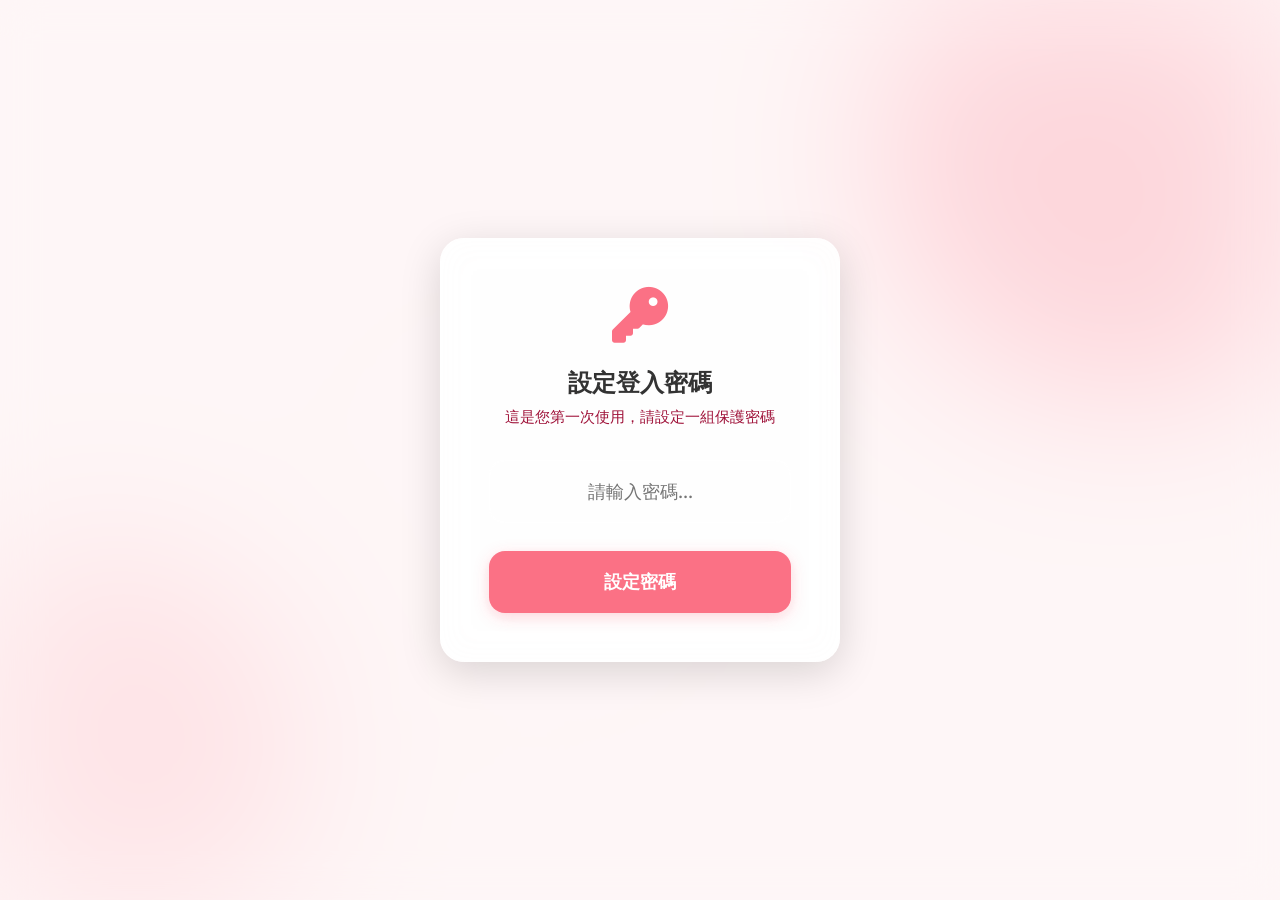
<file: index.html>
<!DOCTYPE html>
<html lang="zh-TW">
<head>
    <meta charset="UTF-8">
    <meta name="viewport" content="width=device-width, initial-scale=1.0">
    <title>所有帳本總覽 | Premium Finance Tracker</title>
    <!-- Security Lock Script -->
    <script src="lock.js"></script>
    <link rel="stylesheet" href="style.css">
    <!-- Google Fonts: Outfit -->
    <link href="https://fonts.googleapis.com/css2?family=Outfit:wght@300;400;600;700&display=swap" rel="stylesheet">
    <!-- Font Awesome for Icons -->
    <link rel="stylesheet" href="https://cdnjs.cloudflare.com/ajax/libs/font-awesome/6.4.0/css/all.min.css">
</head>
<body>
    <div class="background-blobs">
        <div class="blob blob-1"></div>
        <div class="blob blob-2"></div>
        <div class="blob blob-3"></div>
    </div>

    <div class="app-container">
        <header>
            <div class="header-content" style="flex-direction: row; justify-content: space-between; align-items: center;">
                <h1 id="main-title">跨帳本財富總覽</h1>
                <div class="header-right" style="display: flex; gap: 1rem; align-items: center;">
                    <button id="privacy-toggle" class="icon-btn" title="顯示/隱藏餘額" style="background: rgba(255,255,255,0.2);">
                        <i class="fas fa-eye"></i>
                    </button>
                    <a href="app.html" class="btn-primary" style="text-decoration: none;">
                        <i class="fas fa-arrow-left"></i> 返回記帳本
                    </a>
                </div>
            </div>
        </header>

        <!-- Grand Total Widget -->
        <div class="widget-grid" style="margin-bottom: 2rem;">
            <div class="draggable-widget balance-card glass full-width" style="padding: 3rem;">
                <span class="label">所有帳本總淨值</span>
                <h2 id="grand-total-balance" class="amount">$ 0.00</h2>
                <div class="stats-row" style="justify-content: center; gap: 4rem;">
                    <div class="stat income">
                        <i class="fas fa-arrow-up"></i>
                        <div>
                            <span class="small-label">總累積收入</span>
                            <p id="grand-total-income" class="amount">$ 0.00</p>
                        </div>
                    </div>
                    <div class="stat expense">
                        <i class="fas fa-arrow-down"></i>
                        <div>
                            <span class="small-label">總累積支出</span>
                            <p id="grand-total-expense" class="amount">$ 0.00</p>
                        </div>
                    </div>
                </div>
            </div>
        </div>

        <div id="ledgers-overview-container" class="widget-grid">
            <!-- Ledgers will be rendered here -->
        </div>
    </div>

    <script src="overview.js"></script>
</body>
</html>
</file>
<file: style.css>
:root {
    --primary: #fb7185;
    --primary-dark: #f43f5e;
    --secondary: #fef2f2;
    --accent: #10b981;
    --bg-color: #fff1f2;
    --card-bg: rgba(255, 255, 255, 0.85);
    --text-main: #4c0519;
    --text-muted: #9f1239;
    --glass-border: rgba(255, 255, 255, 0.5);
    --shadow: 0 12px 40px rgba(251, 113, 133, 0.15);
}

* { margin: 0; padding: 0; box-sizing: border-box; font-family: 'Outfit', sans-serif; }
body { background: var(--bg-color); color: var(--text-main); min-height: 100vh; overflow-x: hidden; }

/* Privacy Mode */
body.privacy-mode .amount {
    filter: blur(8px);
    pointer-events: none;
    user-select: none;
    transition: filter 0.3s ease;
}

/* Background Blobs */
.background-blobs { position: fixed; top: 0; left: 0; width: 100%; height: 100%; z-index: -1; filter: blur(80px); opacity: 0.5; overflow: hidden; }
.blob { position: absolute; border-radius: 50%; background: var(--primary); }
.blob-1 { width: 500px; height: 500px; top: -100px; right: -100px; animation: float 20s infinite alternate; }
.blob-2 { width: 400px; height: 400px; bottom: -50px; left: -100px; background: #fda4af; animation: float 15s infinite alternate-reverse; }
.blob-3 { width: 300px; height: 300px; top: 40%; left: 30%; background: #fff1f2; animation: float 18s infinite alternate; }
@keyframes float { from { transform: translate(0, 0) rotate(0deg); } to { transform: translate(50px, 100px) rotate(30deg); } }

.app-container { max-width: 1400px; margin: 0 auto; padding: 2rem; }

/* Header & Title */
header { margin-bottom: 2rem; }
.header-content { display: flex; justify-content: space-between; align-items: center; background: var(--card-bg); backdrop-filter: blur(16px); padding: 1.2rem 2.5rem; border-radius: 24px; border: 1px solid var(--glass-border); box-shadow: var(--shadow); }
.ledger-selector { display: flex; align-items: center; gap: 0.5rem; }
#ledger-switch { padding: 8px 16px; border-radius: 12px; border: 1px solid rgba(251,113,133,0.3); background: white; font-weight: 600; color: var(--primary-dark); cursor: pointer; outline: none; }
h1 { font-size: 1.8rem; font-weight: 700; color: var(--primary-dark); letter-spacing: -0.5px; }
.header-right { text-align: right; display: flex; align-items: center; gap: 1.5rem; }
#current-date { font-weight: 600; color: var(--text-muted); font-size: 0.95rem; }

/* Dashboard Zones */
#fixed-top-zone { display: flex; flex-direction: column; gap: 2rem; margin-bottom: 2rem; }
.desktop-layout-wrapper { display: flex; gap: 2rem; align-items: flex-start; }
.widget-column { display: flex; flex-direction: column; gap: 2rem; }
.widget-column.sidebar { flex: 0 0 380px; }
.widget-column.main { flex: 1; min-width: 0; }

/* Glass Widgets */
.glass { background: var(--card-bg); backdrop-filter: blur(16px); border: 1px solid var(--glass-border); border-radius: 32px; box-shadow: var(--shadow); transition: transform 0.3s cubic-bezier(0.34, 1.56, 0.64, 1), box-shadow 0.3s; }
.draggable-widget { position: relative; padding: 2rem; }
.widget-handle { position: absolute; top: 10px; right: 10px; cursor: grab; color: var(--text-muted); opacity: 0.3; transition: opacity 0.2s; z-index: 10; }
.draggable-widget:hover .widget-handle { opacity: 0.8; }
.sortable-ghost { opacity: 0.4; background: var(--primary) !important; }

/* Unified Widget Titles */
.draggable-widget h3 {
    font-size: 1.3rem !important;
    font-weight: 700 !important;
    text-align: left !important;
    color: var(--text-main) !important;
}
.draggable-widget > h3 {
    margin: 0 0 1.2rem 0 !important;
}
.section-header h3,
.notes-title-row h3 {
    margin: 0 !important;
}

/* Balance Card */
.balance-card { background: linear-gradient(135deg, #fb7185 0%, #f43f5e 100%); color: white; padding: 2.5rem; border: none; }
.balance-card .label { font-size: 1.1rem; opacity: 0.9; font-weight: 500; }
.balance-card h2 { font-size: 3rem; margin: 0.8rem 0; font-weight: 700; letter-spacing: -1px; }
.stats-row { display: flex; gap: 1rem; margin-top: 1.5rem; }
.stat { display: flex; align-items: center; gap: 0.6rem; background: rgba(255,255,255,0.15); padding: 12px 14px; border-radius: 18px; flex: 1; min-width: 0; overflow: hidden; }
.stat i { font-size: 1.2rem; background: rgba(255,255,255,0.2); padding: 8px; border-radius: 12px; flex-shrink: 0; }
.stat .small-label { font-size: 0.8rem; opacity: 0.8; display: block; white-space: nowrap; text-overflow: ellipsis; overflow: hidden; }
.stat p { font-weight: 700; font-size: 1.05rem; white-space: nowrap; text-overflow: ellipsis; overflow: hidden; }

/* Budget Section Styles */
.budget-section { padding: 2.2rem !important; }
.budget-section .section-header { margin-bottom: 1.5rem; position: relative; }
.budget-list { display: flex; flex-direction: column; gap: 1.8rem; padding: 0 0.8rem !important; max-height: 400px; overflow-y: auto; }
.budget-list::-webkit-scrollbar { width: 5px; }
.budget-list::-webkit-scrollbar-thumb { background: rgba(251,113,133,0.2); border-radius: 10px; }
.budget-item { display: flex; flex-direction: column; gap: 0.8rem; }
.budget-info { display: flex; justify-content: space-between; font-size: 0.95rem; font-weight: 600; color: var(--text-muted); }
.budget-progress-bg { background: rgba(251, 113, 133, 0.1); height: 10px; border-radius: 5px; overflow: hidden; position: relative; }
.budget-progress-bar { height: 100%; border-radius: 5px; transition: width 0.8s cubic-bezier(0.34, 1.56, 0.64, 1); }
.budget-progress-bar.safe { background: linear-gradient(90deg, #34d399, #10b981); }
.budget-progress-bar.warning { background: linear-gradient(90deg, #fbbf24, #f59e0b); }
.budget-progress-bar.danger { background: linear-gradient(90deg, #f87171, #ef4444); }

/* Controls Section & Buttons Optimization */
.controls { display: flex; gap: 1rem; flex-wrap: wrap; justify-content: center; margin-top: 1rem; }

.btn-primary, .btn-secondary, .btn-submit { 
    display: flex; 
    align-items: center; 
    justify-content: center;
    gap: 0.8rem; 
    padding: 12px 24px; 
    border-radius: 16px; 
    font-weight: 600; 
    cursor: pointer; 
    transition: all 0.3s cubic-bezier(0.34, 1.56, 0.64, 1); 
    border: none; 
    font-size: 0.95rem; 
    white-space: nowrap;
}

.btn-primary { 
    background: var(--primary); 
    color: white; 
    box-shadow: 0 4px 15px rgba(251, 113, 133, 0.3); 
}
.btn-primary:hover { 
    background: var(--primary-dark); 
    transform: translateY(-3px) scale(1.02); 
    box-shadow: 0 8px 25px rgba(251, 113, 133, 0.4); 
}
.btn-primary:active {
    transform: translateY(1px) scale(0.98);
}

.btn-secondary { 
    background: rgba(255, 255, 255, 0.9); 
    color: var(--primary-dark); 
    border: 1px solid var(--glass-border); 
    box-shadow: 0 2px 8px rgba(0,0,0,0.02);
}
.btn-secondary:hover { 
    background: white; 
    transform: translateY(-3px); 
    box-shadow: 0 6px 15px rgba(251, 113, 133, 0.15);
}
.btn-secondary:active {
    transform: translateY(1px);
}

.btn-submit { 
    width: 100%; 
    background: var(--primary); 
    color: white; 
    margin-top: 1rem; 
}
.btn-submit:hover {
    background: var(--primary-dark);
    box-shadow: 0 8px 25px rgba(251, 113, 133, 0.4);
    transform: translateY(-2px);
}

/* Icons Buttons (Restored & Optimized for Horizontal Text) */
.icon-btn { 
    min-width: 40px; 
    height: 40px; 
    padding: 0 12px;
    border-radius: 14px; 
    border: none; 
    background: var(--secondary); 
    color: var(--primary-dark); 
    cursor: pointer; 
    transition: all 0.3s cubic-bezier(0.34, 1.56, 0.64, 1); 
    display: inline-flex; 
    align-items: center; 
    justify-content: center; 
    font-size: 1rem; 
    gap: 6px;
    white-space: nowrap;
    font-weight: 600;
}
.icon-btn:hover { 
    background: var(--primary); 
    color: white; 
    transform: translateY(-2px);
    box-shadow: 0 4px 12px rgba(251, 113, 133, 0.3);
}
.icon-btn:active {
    transform: translateY(1px) scale(0.95);
}

/* Sync Button Specific */
.sync-status.online {
    background: rgba(16, 185, 129, 0.1);
    color: #10b981;
}
.sync-status.online:hover {
    background: #10b981;
    color: white;
    box-shadow: 0 4px 12px rgba(16, 185, 129, 0.3);
}
/* Grid for Widgets */
.accounts-grid { display: flex; flex-direction: column; gap: 0; margin-top: 0.5rem; }
.account-card { padding: 1.2rem; display: flex; flex-direction: column; align-items: center; gap: 0.5rem; text-align: center; border-radius: 20px; transition: 0.3s; }
.account-card:hover { transform: translateY(-5px); background: white; }
.account-icon { width: 45px; height: 45px; background: var(--secondary); border-radius: 15px; display: flex; align-items: center; justify-content: center; font-size: 1.2rem; color: var(--primary); }

/* Grouped Account Layout */
.account-group-header {
    display: flex;
    align-items: center;
    gap: 0.6rem;
    font-size: 0.8rem;
    font-weight: 800;
    letter-spacing: 0.08em;
    color: var(--text-muted);
    text-transform: uppercase;
    padding: 1.2rem 0.5rem 0.4rem;
    border-bottom: 1px solid rgba(251, 113, 133, 0.12);
    margin-bottom: 0.2rem;
}
.account-group-header i { color: var(--primary); font-size: 0.9rem; }

.account-row {
    display: flex;
    justify-content: space-between;
    align-items: center;
    padding: 0.6rem 0.8rem;
    border-radius: 10px;
    transition: background 0.15s;
}
.account-row:hover { background: rgba(251, 113, 133, 0.05); }
.account-row-name { font-size: 0.9rem; font-weight: 500; color: var(--text-main); }
.account-row-bal { font-size: 0.95rem; font-weight: 700; font-family: 'Outfit', monospace; }

.account-subtotal {
    display: flex;
    justify-content: space-between;
    align-items: center;
    padding: 0.5rem 0.8rem;
    font-size: 0.85rem;
    font-weight: 700;
    color: var(--primary-dark);
    background: rgba(251, 113, 133, 0.06);
    border-radius: 10px;
    margin: 0.3rem 0 0.8rem;
    border-left: 3px solid var(--primary);
}

.account-grand-total {
    display: flex;
    justify-content: space-between;
    align-items: center;
    padding: 0.8rem 1rem;
    font-size: 1rem;
    font-weight: 800;
    color: var(--primary-dark);
    background: linear-gradient(135deg, rgba(251, 113, 133, 0.12), rgba(253, 164, 175, 0.06));
    border-radius: 14px;
    border: 1px solid rgba(251, 113, 133, 0.2);
    margin-top: 0.5rem;
    font-family: 'Outfit', monospace;
}

.pos-bal { color: var(--text-main); }
.neg-bal { color: #e11d48 !important; }

.account-details {
    display: flex;
    flex-direction: column;
    gap: 4px;
    align-items: center;
}

.account-name {
    font-size: 0.85rem;
    font-weight: 600;
    color: var(--text-muted);
    opacity: 0.8;
}

.account-balance {
    font-size: 1.1rem;
    font-weight: 700;
    color: var(--text-main);
}

/* Transaction Search & Header */
.transactions-header {
    display: flex;
    justify-content: space-between;
    align-items: center;
    margin-bottom: 1rem;
    flex-wrap: wrap;
    gap: 1rem;
}

.transaction-search-wrap {
    position: relative;
    flex: 1;
    min-width: 200px;
    max-width: 350px;
}

.transaction-search-icon {
    position: absolute;
    left: 12px;
    top: 50%;
    transform: translateY(-50%);
    color: var(--text-muted);
    opacity: 0.6;
}

.transaction-search-input {
    width: 100%;
    padding: 8px 32px;
    border-radius: 12px;
    border: 1px solid rgba(251,113,133,0.3);
    background: rgba(255,255,255,0.8);
    font-size: 0.9rem;
    transition: all 0.3s;
}

.transaction-search-input:focus {
    border-color: var(--primary);
    box-shadow: 0 0 0 3px rgba(251,113,133,0.15);
    background: white;
    outline: none;
}

.transaction-search-clear {
    position: absolute;
    right: 8px;
    top: 50%;
    transform: translateY(-50%);
    background: none;
    border: none;
    color: var(--text-muted);
    opacity: 0.6;
    cursor: pointer;
    padding: 4px;
    font-size: 0.9rem;
    transition: opacity 0.2s;
}

.transaction-search-clear:hover {
    opacity: 1;
    color: var(--primary-dark);
}

.search-result-count {
    font-size: 0.85rem;
    color: var(--primary-dark);
    background: rgba(251, 113, 133, 0.1);
    padding: 6px 12px;
    border-radius: 8px;
    margin-bottom: 0.8rem;
    display: inline-block;
}

/* ======= Month Picker ======= */
.txn-month-picker {
    position: relative;
    display: flex;
    align-items: center;
    gap: 4px;
    background: rgba(251, 113, 133, 0.08);
    border: 1px solid rgba(251, 113, 133, 0.2);
    border-radius: 14px;
    padding: 3px 6px;
}

.txn-month-btn {
    background: none;
    border: none;
    cursor: pointer;
    color: var(--primary);
    width: 28px;
    height: 28px;
    border-radius: 8px;
    display: flex;
    align-items: center;
    justify-content: center;
    font-size: 0.75rem;
    transition: background 0.2s, transform 0.15s;
    flex-shrink: 0;
}
.txn-month-btn:hover {
    background: rgba(251, 113, 133, 0.15);
    transform: scale(1.1);
}
.txn-month-btn.small {
    width: 24px;
    height: 24px;
    font-size: 0.7rem;
}

.txn-month-label {
    background: none;
    border: none;
    cursor: pointer;
    display: flex;
    align-items: center;
    gap: 6px;
    padding: 4px 10px;
    border-radius: 10px;
    font-size: 0.88rem;
    font-weight: 600;
    color: var(--primary-dark);
    transition: background 0.2s;
    white-space: nowrap;
    min-width: 90px;
    justify-content: center;
}
.txn-month-label:hover {
    background: rgba(251, 113, 133, 0.12);
}
.txn-month-label i {
    font-size: 0.8rem;
    opacity: 0.7;
}

/* Dropdown popup */
.txn-month-dropdown {
    position: absolute;
    top: calc(100% + 10px);
    left: 50%;
    transform: translateX(-50%);
    background: white;
    border: 1px solid rgba(251, 113, 133, 0.25);
    border-radius: 18px;
    box-shadow: 0 12px 40px rgba(251, 113, 133, 0.18), 0 4px 16px rgba(0,0,0,0.10);
    padding: 14px;
    z-index: 200;
    min-width: 240px;
    animation: dropdownFadeIn 0.18s ease;
}
.txn-month-dropdown.hidden {
    display: none;
}

@keyframes dropdownFadeIn {
    from { opacity: 0; transform: translateX(-50%) translateY(-6px); }
    to   { opacity: 1; transform: translateX(-50%) translateY(0); }
}

.txn-month-dropdown-header {
    display: flex;
    align-items: center;
    justify-content: space-between;
    margin-bottom: 10px;
    padding: 0 2px;
}

.txn-dropdown-year {
    font-size: 0.95rem;
    font-weight: 700;
    color: var(--primary-dark);
}

.txn-month-grid {
    display: grid;
    grid-template-columns: repeat(4, 1fr);
    gap: 6px;
    margin-bottom: 10px;
}

.txn-month-cell {
    padding: 7px 4px;
    border-radius: 10px;
    border: 1px solid transparent;
    background: rgba(251, 113, 133, 0.04);
    font-size: 0.82rem;
    font-weight: 500;
    color: var(--text-muted);
    cursor: pointer;
    text-align: center;
    transition: background 0.18s, border-color 0.18s, color 0.18s, transform 0.12s;
}
.txn-month-cell:hover {
    background: rgba(251, 113, 133, 0.12);
    color: var(--primary-dark);
    transform: scale(1.05);
}
.txn-month-cell.has-data {
    color: var(--text-main);
    font-weight: 600;
    background: rgba(251, 113, 133, 0.07);
    border-color: rgba(251, 113, 133, 0.18);
}
.txn-month-cell.active {
    background: linear-gradient(135deg, var(--primary), var(--primary-dark));
    color: white;
    border-color: transparent;
    box-shadow: 0 3px 10px rgba(251, 113, 133, 0.35);
    font-weight: 700;
}
.txn-month-cell.active:hover {
    transform: scale(1.07);
}

.txn-month-all-btn {
    width: 100%;
    padding: 8px;
    border-radius: 10px;
    border: 1px dashed rgba(251, 113, 133, 0.35);
    background: none;
    color: var(--primary);
    font-size: 0.82rem;
    cursor: pointer;
    font-weight: 600;
    transition: background 0.18s, border-color 0.18s;
}
.txn-month-all-btn:hover {
    background: rgba(251, 113, 133, 0.08);
    border-color: var(--primary);
}

.txn-month-filter-badge {
    display: inline-flex;
    align-items: center;
    gap: 6px;
    font-size: 0.82rem;
    color: var(--primary-dark);
    background: rgba(251, 113, 133, 0.1);
    padding: 5px 10px;
    border-radius: 8px;
    margin-bottom: 0.8rem;
    font-weight: 600;
}
.txn-month-filter-badge i {
    opacity: 0.7;
}


.search-highlight {
    background: rgba(251, 191, 36, 0.4);
    color: var(--text-main);
    padding: 0 2px;
    border-radius: 3px;
    font-weight: 700;
}

/* Transaction List */
.list-container { margin-top: 0.5rem; display: flex; flex-direction: column; gap: 0.8rem; max-height: 500px; overflow-y: auto; padding-right: 8px; }
.list-container::-webkit-scrollbar { width: 5px; }
.list-container::-webkit-scrollbar-thumb { background: rgba(251,113,133,0.2); border-radius: 10px; }
.transaction-item { display: flex; justify-content: space-between; align-items: center; padding: 1.2rem 1.5rem; background: rgba(255,255,255,0.5); border-radius: 20px; border: 1px solid var(--glass-border); transition: 0.3s; }
.transaction-item.excluded { opacity: 0.5; filter: grayscale(40%); }
.transaction-item:hover { background: white; transform: scale(1.01); }
.item-info { display: flex; align-items: center; gap: 1.2rem; }
.item-icon { width: 48px; height: 48px; background: var(--secondary); border-radius: 16px; display: flex; align-items: center; justify-content: center; font-size: 1.3rem; color: var(--primary); }
.item-details h4 { font-size: 1.05rem; font-weight: 700; color: var(--text-main); margin-bottom: 2px; }
.item-details p { font-size: 0.85rem; color: var(--text-muted); font-weight: 500; }
.item-date { font-size: 0.78rem; color: var(--text-muted); opacity: 0.65; font-weight: 400; display: block; margin-top: 2px; }

.item-amount { text-align: right; display: flex; align-items: center; gap: 1rem; }
.item-amount strong { font-size: 1.1rem; font-weight: 700; display: block; }
.item-amount.income { color: var(--accent); }
.item-amount.expense { color: var(--primary-dark); }
.btn-delete { background: none; border: none; color: #fda4af; cursor: pointer; opacity: 0; transition: 0.3s; padding: 8px; font-size: 1.1rem; }
.transaction-item:hover .btn-delete { opacity: 1; }
.btn-delete:hover { color: var(--primary-dark); transform: scale(1.2); }

/* Modals */
.modal { position: fixed; top: 0; left: 0; width: 100%; height: 100%; background: rgba(76, 5, 25, 0.4); backdrop-filter: blur(8px); z-index: 100; display: flex; align-items: center; justify-content: center; opacity: 0; visibility: hidden; transition: 0.3s; }
.modal.active { opacity: 1; visibility: visible; }
.modal-content { width: 90%; max-width: 650px; padding: 2.5rem; transform: scale(0.9); transition: 0.3s; position: relative; max-height: 90vh; overflow-y: auto; }
.modal-content::-webkit-scrollbar { width: 6px; }
.modal-content::-webkit-scrollbar-thumb { background: rgba(251, 113, 133, 0.2); border-radius: 10px; }
.modal.active .modal-content { transform: scale(1); }
.modal-header { display: flex; justify-content: space-between; align-items: center; margin-bottom: 2rem; }
.modal-header h3 { font-size: 1.5rem; font-weight: 700; color: var(--primary-dark); }

/* Form Styles */
.form-row { display: flex; gap: 1.2rem; margin-bottom: 1.2rem; }
.form-group { flex: 1; display: flex; flex-direction: column; gap: 8px; }
.form-group label { font-weight: 700; color: var(--text-muted); font-size: 0.9rem; margin-left: 4px; }
input, select { width: 100%; box-sizing: border-box; padding: 14px 18px; border-radius: 16px; border: 1px solid rgba(251,113,133,0.2); background: rgba(255,255,255,0.8); outline: none; transition: 0.3s; font-size: 1rem; color: var(--text-main); font-weight: 500; }
input:focus, select:focus { border-color: var(--primary); box-shadow: 0 0 0 4px rgba(251,113,133,0.1); background: white; }

/* Radio Buttons */
.radio-group { display: flex; gap: 1rem; background: var(--secondary); padding: 6px; border-radius: 14px; }
.radio-group label { flex: 1; text-align: center; padding: 10px; border-radius: 10px; cursor: pointer; transition: 0.3s; font-weight: 700; font-size: 0.9rem; display: flex; align-items: center; justify-content: center; gap: 6px; margin: 0; }
.radio-group input { display: none; }
.radio-group label:has(input:checked) { background: var(--primary); color: white; }

/* Category Tabs Optimization */
.category-tabs {
    display: flex;
    gap: 10px;
    background: rgba(251, 113, 133, 0.05);
    padding: 6px;
    border-radius: 16px;
    margin-bottom: 1.5rem;
}

.tab-btn {
    flex: 1;
    border: none;
    background: none;
    padding: 12px;
    border-radius: 12px;
    font-weight: 700;
    color: var(--text-muted);
    cursor: pointer;
    transition: all 0.3s cubic-bezier(0.34, 1.56, 0.64, 1);
}

.tab-btn.active {
    background: var(--primary);
    color: white;
    box-shadow: 0 4px 12px rgba(251, 113, 133, 0.3);
}

/* Scrollable Category List */
.category-manager-list, .budget-manager-list {
    max-height: 350px;
    overflow-y: auto;
    padding-right: 10px;
    margin-bottom: 1.5rem;
}

.category-manager-list::-webkit-scrollbar, .budget-manager-list::-webkit-scrollbar {
    width: 6px;
}

.category-manager-list::-webkit-scrollbar-thumb, .budget-manager-list::-webkit-scrollbar-thumb {
    background: rgba(251, 113, 133, 0.15);
    border-radius: 10px;
}

.category-item-container {
    background: rgba(255, 255, 255, 0.5);
    border-radius: 20px;
    padding: 1.2rem;
    margin-bottom: 1rem;
    border: 1px solid var(--glass-border);
}

.category-header {
    display: flex;
    justify-content: space-between;
    align-items: center;
    width: 100%;
}

.category-actions {
    display: flex;
    gap: 0.8rem;
}

.chart-container-extra-large { height: 450px; width: 100%; position: relative; }
.chart-container { height: 300px; width: 100%; position: relative; margin-top: 1rem; }

/* ---- Annual Report Styles ---- */
.report-modal-content {
    width: 95vw !important;
    max-width: 1200px !important;
    max-height: 88vh;
    display: flex;
    flex-direction: column;
}
.annual-report-table {
    flex: 1;
    overflow-y: auto;
    padding: 0 0.5rem 1rem;
}

/* Summary Bar */
.report-summary {
    display: flex;
    gap: 1.5rem;
    margin-bottom: 1.5rem;
    flex-wrap: wrap;
}
.report-summary-item {
    flex: 1;
    min-width: 180px;
    padding: 1rem 1.5rem;
    border-radius: 16px;
    display: flex;
    flex-direction: column;
    gap: 6px;
}
.report-summary-item.income {
    background: rgba(16, 185, 129, 0.08);
    border: 1px solid rgba(16, 185, 129, 0.2);
}
.report-summary-item.income strong { color: #10b981; font-size: 1.5rem; font-family: 'Outfit'; }
.report-summary-item.expense {
    background: rgba(251, 113, 133, 0.08);
    border: 1px solid rgba(251, 113, 133, 0.2);
}
.report-summary-item.expense strong { color: #fb7185; font-size: 1.5rem; font-family: 'Outfit'; }

/* Scrollable Table Wrapper */
.report-table-wrapper {
    overflow-x: auto;
    border-radius: 16px;
    border: 1px solid rgba(251, 113, 133, 0.1);
}
.report-table {
    width: 100%;
    border-collapse: collapse;
    font-size: 0.85rem;
    min-width: 1100px;
}
.report-table thead tr {
    background: linear-gradient(135deg, var(--primary), #fda4af);
    color: white;
    position: sticky;
    top: 0;
    z-index: 1;
}
.report-table th {
    padding: 10px 12px;
    text-align: right;
    font-weight: 700;
    white-space: nowrap;
}
.report-table th.cat-col, .report-table th.subcat-col { text-align: left; }
.report-table th.cat-col { width: 90px; }
.report-table th.subcat-col { width: 100px; }
.report-table th.month-col { width: 70px; }
.report-table th.total-col { width: 90px; background: rgba(0,0,0,0.12); }

/* Category header row */
.cat-row td { border-top: 2px solid rgba(251, 113, 133, 0.15); }
.cat-name {
    font-weight: 800;
    color: var(--primary-dark);
    vertical-align: top;
    padding: 12px;
    background: rgba(251, 113, 133, 0.04);
    border-right: 2px solid rgba(251, 113, 133, 0.15);
    text-align: left;
}
.cat-total-label {
    font-weight: 700;
    color: var(--primary);
    font-size: 0.8rem;
    letter-spacing: 0.05em;
    text-align: left;
}
.cat-total {
    font-weight: 700;
    color: var(--primary-dark);
    background: rgba(251, 113, 133, 0.04);
}

/* Subcategory rows */
.sub-row td {
    border-top: 1px solid rgba(0,0,0,0.04);
}
.subcat-name {
    color: var(--text-muted);
    padding: 9px 12px;
    padding-left: 20px;
    text-align: left;
    font-weight: 500;
    white-space: nowrap;
}
.month-val {
    text-align: right;
    padding: 9px 10px;
    font-family: 'Outfit', monospace;
    color: var(--text-main);
    white-space: nowrap;
}
.total-val {
    text-align: right;
    padding: 9px 12px;
    font-weight: 700;
    font-family: 'Outfit', monospace;
    background: rgba(251, 113, 133, 0.04);
    color: var(--primary-dark);
    border-left: 1px solid rgba(251, 113, 133, 0.1);
    white-space: nowrap;
}

/* ====== Budget vs Actual Report Table ====== */
.budget-report { min-width: 1400px; }

.budget-report .month-header-row th.month-group-header {
    background: var(--primary);
    color: white;
    text-align: center;
    font-weight: 700;
    padding: 8px 4px;
    border-right: 2px solid rgba(255,255,255,0.3);
    font-size: 0.85rem;
}
.budget-report .month-group-header.year-total-header {
    background: var(--primary-dark);
}

.budget-report .sub-header-row th {
    background: rgba(251,113,133,0.12);
    text-align: right;
    padding: 6px 6px;
    font-size: 0.75rem;
    font-weight: 700;
    color: var(--text-muted);
    border-right: 1px solid rgba(0,0,0,0.05);
    white-space: nowrap;
}
.budget-report .sub-header-row th.bgt-col { text-align: right; }
.budget-report .sub-header-row th.act-col { color: var(--primary-dark); }
.budget-report .sub-header-row th.dif-col { border-right: 2px solid rgba(251,113,133,0.2); }

.budget-report .item-col {
    background: var(--primary);
    color: white;
    font-weight: 700;
    padding: 10px 14px;
    text-align: left;
    min-width: 120px;
    vertical-align: middle;
}

/* Item name column */
.budget-report td.item-name {
    padding: 8px 14px;
    white-space: nowrap;
    text-align: left;
    min-width: 110px;
    font-size: 0.85rem;
    position: sticky;
    left: 0;
    background: #ffffff;
    z-index: 2;
    border-right: 2px solid rgba(251,113,133,0.15);
    box-shadow: 2px 0 6px rgba(0,0,0,0.04);
}
.budget-report td.item-name.cat-label {
    font-weight: 800;
    color: var(--primary-dark);
    background: #fff0f2;
}
.budget-report td.item-name.sub-label {
    padding-left: 24px;
    color: var(--text-muted);
    font-weight: 500;
    background: #fafafa;
}

/* Cell values */
.budget-report td.bgt-val, .budget-report td.act-val, .budget-report td.dif-val {
    text-align: right;
    padding: 7px 8px;
    font-size: 0.82rem;
    font-family: 'Outfit', monospace;
    white-space: nowrap;
}
.budget-report td.bgt-val { color: var(--text-muted); }
.budget-report td.act-val { color: var(--text-main); font-weight: 600; }
.budget-report td.dif-val { border-right: 2px solid rgba(251,113,133,0.1); }
.budget-report td.year-col { background: rgba(76,5,25,0.03); border-left: 2px solid rgba(251,113,133,0.15); }

/* Difference colors */
.over-budget  { color: #e11d48; font-weight: 700; }
.under-budget { color: #10b981; font-weight: 700; }
.zero-val     { color: #d1d5db; }
.income-val   { color: #10b981 !important; }
/* 結餘列：盈餘 / 透支 */
.surplus-val  { color: #10b981; font-weight: 800; }
.deficit-val  { color: #e11d48; font-weight: 800; }

/* Category total row */
.budget-report tr.cat-total-row { background: rgba(251,113,133,0.04); }
.budget-report tr.cat-total-row td { border-top: 1px solid rgba(251,113,133,0.12); }

/* Subcategory row */
.budget-report tr.sub-detail-row { background: white; }
.budget-report tr.sub-detail-row td { border-top: 1px solid rgba(0,0,0,0.03); }

/* Section divider */
.budget-report tr.section-divider td {
    background: linear-gradient(135deg, var(--primary), #fda4af);
    color: white;
    font-weight: 800;
    padding: 8px 14px;
    font-size: 0.9rem;
    letter-spacing: 0.05em;
}
.budget-report tr.section-divider.income-section td {
    background: linear-gradient(135deg, #10b981, #34d399);
}

/* Grand total row */
.budget-report tr.grand-total-row td {
    background: rgba(251,113,133,0.1);
    font-weight: 800;
    border-top: 2px solid var(--primary);
    padding: 9px 8px;
    font-family: 'Outfit', monospace;
}
.budget-report tr.grand-total-row td.item-name {
    background: #fde8ec;
}
.budget-report tr.grand-total-row.income-grand td {
    background: rgba(16,185,129,0.08);
    border-top: 2px solid #10b981;
}
.budget-report tr.grand-total-row.income-grand td.item-name {
    background: #e8faf5;
}

/* Balance row */
.budget-report tr.balance-row td {
    background: rgba(76, 5, 25, 0.06);
    font-weight: 700;
    padding: 9px 8px;
    border-top: 1px solid rgba(251,113,133,0.15);
    border-bottom: 1px solid rgba(251,113,133,0.15);
}
.budget-report tr.balance-row td.item-name {
    background: #f5eef0;
}

/* Utility Classes & Missing Layout Styles */
.hidden { display: none !important; }
.full-width { grid-column: 1 / -1; }

.analytics-section { padding: 2.5rem; }
.section-header { display: flex; justify-content: space-between; align-items: center; margin-bottom: 2rem; width: 100%; gap: 1rem; }
.section-header input, .section-header select { width: auto; flex-shrink: 0; }
.view-toggles { display: flex; gap: 0.5rem; background: var(--secondary); padding: 5px; border-radius: 12px; }
.view-btn { border: none; background: none; padding: 6px 16px; border-radius: 8px; cursor: pointer; font-weight: 700; font-size: 0.85rem; color: var(--text-muted); transition: 0.3s; }
.view-btn.active { background: white; color: var(--primary-dark); box-shadow: 0 2px 8px rgba(0,0,0,0.05); }

/* Custom Checkbox */
.custom-checkbox-container {
    margin-top: 2rem; /* Push down a bit */
    margin-bottom: 0.5rem;
}

.custom-checkbox-label {
    display: inline-flex;
    align-items: center;
    gap: 10px;
    cursor: pointer;
    font-weight: 600;
    font-size: 0.95rem;
    color: var(--primary-dark);
}

.hidden-checkbox {
    display: none;
}

.custom-checkbox {
    width: 20px;
    height: 20px;
    border: 2px solid var(--primary);
    border-radius: 6px; /* Rounded corners */
    background: transparent;
    transition: all 0.2s ease-in-out;
    display: flex;
    align-items: center;
    justify-content: center;
}

.hidden-checkbox:checked + .custom-checkbox {
    background: var(--primary);
}

.hidden-checkbox:checked + .custom-checkbox::after {
    content: '\f00c'; /* FontAwesome Check */
    font-family: 'Font Awesome 5 Free';
    font-weight: 900;
    color: white;
    font-size: 12px;
}

/* ---- First-time Setup Overlay ---- */
#setup-overlay {
    position: fixed;
    inset: 0;
    z-index: 9999;
    display: none;
    align-items: center;
    justify-content: center;
    background: linear-gradient(135deg, rgba(251, 113, 133, 0.25), rgba(253, 164, 175, 0.15));
    backdrop-filter: blur(20px);
    -webkit-backdrop-filter: blur(20px);
    padding: 1.5rem;
}

.setup-card {
    background: rgba(255, 255, 255, 0.92);
    border-radius: 32px;
    padding: 2.8rem 2.5rem;
    max-width: 480px;
    width: 100%;
    box-shadow: 0 25px 60px rgba(251, 113, 133, 0.25);
    border: 1px solid rgba(255, 255, 255, 0.8);
    text-align: center;
    animation: setupSlideIn 0.4s cubic-bezier(0.34, 1.56, 0.64, 1);
}

@keyframes setupSlideIn {
    from { opacity: 0; transform: scale(0.88) translateY(20px); }
    to   { opacity: 1; transform: scale(1) translateY(0); }
}

.setup-icon {
    width: 72px;
    height: 72px;
    background: linear-gradient(135deg, var(--primary), #fda4af);
    border-radius: 20px;
    display: flex;
    align-items: center;
    justify-content: center;
    font-size: 2rem;
    color: white;
    margin: 0 auto 1.5rem;
    box-shadow: 0 8px 20px rgba(251, 113, 133, 0.35);
}

.setup-card h2 {
    font-size: 1.7rem;
    font-weight: 800;
    color: var(--primary-dark);
    margin-bottom: 0.8rem;
}

.setup-desc {
    color: var(--text-muted);
    line-height: 1.7;
    margin-bottom: 1.8rem;
    font-size: 0.95rem;
}

.setup-desc strong { color: var(--primary-dark); }

.setup-input-group {
    margin-bottom: 1.5rem;
    text-align: left;
}

.setup-input-group input {
    width: 100%;
    padding: 14px 18px;
    border-radius: 14px;
    border: 2px solid rgba(251, 113, 133, 0.2);
    font-size: 0.9rem;
    outline: none;
    transition: 0.2s;
    background: rgba(255, 255, 255, 0.8);
    box-sizing: border-box;
    font-family: 'Outfit', sans-serif;
}

.setup-input-group input:focus {
    border-color: var(--primary);
    box-shadow: 0 0 0 4px rgba(251, 113, 133, 0.1);
}

.setup-status {
    font-size: 0.9rem;
    margin-top: 0.6rem;
    min-height: 1.4em;
    font-weight: 600;
}

.setup-actions { display: flex; flex-direction: column; gap: 0; }\n\n/* ---- Polished Mobile Design ---- */
@media (max-width: 1100px) {
    .desktop-layout-wrapper { flex-direction: column; }
    .widget-column.sidebar { flex: 1; width: 100%; }
}

@media (max-width: 768px) {
    body { font-size: 14px; }
    .app-container { padding: 10px; max-width: 100%; }
    .glass { padding: 1.2rem !important; border-radius: 20px; }
    
    /* Header Layout */
    .header-content { flex-direction: column; gap: 1rem; padding: 1.2rem; text-align: center; }
    .header-content > div { justify-content: center; width: 100%; flex-wrap: wrap; }
    #main-title { font-size: 1.6rem; }
    
    /* Action Buttons Grid */
    .controls { display: grid; grid-template-columns: 1fr 1fr; gap: 0.8rem; padding: 0; }
    .controls .btn-primary { grid-column: 1 / -1; padding: 14px; font-size: 1.1rem; }
    .controls .btn-secondary { padding: 12px 5px; font-size: 0.85rem; justify-content: center; }
    
    /* Chart Resizing */
    .chart-container-extra-large { height: 300px; }
    .section-header { flex-direction: column; align-items: stretch; gap: 1rem; }
    .view-toggles { width: 100%; justify-content: space-between; }
    .view-btn { flex: 1; text-align: center; }
    
    /* Transaction Items */
    .transaction-item { flex-direction: column; align-items: flex-start; gap: 0.8rem; }
    .item-amount { width: 100%; justify-content: space-between; flex-direction: row-reverse; }
    
    /* Modals */
    .modal-content { width: 95%; padding: 1.5rem; border-radius: 24px; max-height: 90vh; overflow-y: auto; }
    .form-row { flex-direction: column; gap: 1rem; }
}

/* Emulated Mobile Mode (Desktop Preview) */
body.mobile-mode {
    background: #e2e8f0; /* Darker background to contrast the phone frame */
    display: flex;
    justify-content: center;
    padding: 20px 0;
}
body.mobile-mode .app-container { 
    width: 100%;
    max-width: 414px; /* iPhone Max Width */
    margin: 0;
    padding: 15px;
    background: var(--bg-color);
    box-shadow: 0 25px 50px -12px rgba(0,0,0,0.25);
    border-radius: 40px;
    border: 8px solid #ffffff;
    height: 90vh;
    overflow-y: auto;
}
body.mobile-mode .app-container::-webkit-scrollbar { width: 4px; }

/* Apply mobile layout rules to emulated mode */
body.mobile-mode .desktop-layout-wrapper { flex-direction: column; }
body.mobile-mode .widget-column.sidebar { width: 100%; flex: none; }
body.mobile-mode .glass { padding: 1.2rem !important; border-radius: 20px; }
body.mobile-mode .header-content { flex-direction: column; gap: 1rem; padding: 1.2rem; text-align: center; }
body.mobile-mode .header-content > div { justify-content: center; width: 100%; flex-wrap: wrap; }
body.mobile-mode #main-title { font-size: 1.6rem; }
body.mobile-mode .controls { display: grid; grid-template-columns: 1fr 1fr; gap: 0.8rem; padding: 0; }
body.mobile-mode .controls .btn-primary { grid-column: 1 / -1; padding: 14px; font-size: 1.1rem; }
body.mobile-mode .controls .btn-secondary { padding: 12px 5px; font-size: 0.85rem; justify-content: center; }
body.mobile-mode .chart-container-extra-large { height: 300px; }
body.mobile-mode .section-header { flex-direction: column; align-items: stretch; gap: 1rem; }
body.mobile-mode .view-toggles { width: 100%; justify-content: space-between; }
body.mobile-mode .view-btn { flex: 1; text-align: center; }
body.mobile-mode .transaction-item { flex-direction: column; align-items: flex-start; gap: 0.8rem; }
body.mobile-mode .item-amount { width: 100%; justify-content: space-between; flex-direction: row-reverse; }

/* ===== Calculator Styles ===== */
.amount-input-wrapper {
    display: flex;
    gap: 0.5rem;
    align-items: center;
}
.amount-input-wrapper input {
    flex: 1;
    min-width: 0;
}

/* Full-width pill button below amount input */
.calc-toggle-pill {
    width: 100%;
    margin-top: 0.45rem;
    height: 38px;
    border-radius: 12px;
    border: 1.5px dashed rgba(251,113,133,0.4);
    background: rgba(251,113,133,0.06);
    color: var(--primary-dark);
    cursor: pointer;
    display: flex;
    align-items: center;
    justify-content: center;
    gap: 0.5rem;
    font-size: 0.88rem;
    font-weight: 700;
    font-family: 'Outfit', sans-serif;
    transition: all 0.22s cubic-bezier(0.34, 1.56, 0.64, 1);
    letter-spacing: 0.02em;
}
.calc-toggle-pill:hover {
    background: rgba(251,113,133,0.14);
    border-color: var(--primary);
    transform: translateY(-1px);
}
.calc-toggle-pill.active {
    background: var(--primary);
    color: white;
    border-color: var(--primary);
    border-style: solid;
    box-shadow: 0 4px 12px rgba(251,113,133,0.35);
}

.calc-panel {
    margin-top: 0.6rem;
    background: rgba(255,255,255,0.95);
    border: 1px solid rgba(251,113,133,0.2);
    border-radius: 20px;
    padding: 1rem;
    box-shadow: 0 8px 30px rgba(251,113,133,0.15);
    animation: calcSlideIn 0.2s cubic-bezier(0.34,1.56,0.64,1);
}
@keyframes calcSlideIn {
    from { opacity: 0; transform: translateY(-8px) scale(0.97); }
    to   { opacity: 1; transform: translateY(0) scale(1); }
}

.calc-display {
    background: linear-gradient(135deg, var(--primary-dark), #9f1239);
    border-radius: 14px;
    padding: 0.8rem 1.2rem;
    margin-bottom: 0.8rem;
    text-align: right;
    min-height: 62px;
    display: flex;
    flex-direction: column;
    justify-content: flex-end;
    gap: 2px;
}
.calc-expr {
    font-size: 0.75rem;
    color: rgba(255,255,255,0.55);
    min-height: 1em;
    word-break: break-all;
    font-weight: 500;
}
.calc-result {
    font-size: 1.8rem;
    font-weight: 700;
    color: white;
    font-family: 'Outfit', monospace;
    letter-spacing: -0.5px;
}

.calc-grid {
    display: grid;
    grid-template-columns: repeat(4, 1fr);
    gap: 0.5rem;
}
.calc-btn {
    height: 48px;
    border: none;
    border-radius: 12px;
    font-size: 1rem;
    font-weight: 700;
    font-family: 'Outfit', sans-serif;
    cursor: pointer;
    transition: all 0.15s ease;
    background: rgba(251,113,133,0.07);
    color: var(--text-main);
}
.calc-btn:hover { background: rgba(251,113,133,0.18); transform: scale(1.05); }
.calc-btn:active { transform: scale(0.95); }

.calc-btn.calc-op {
    background: rgba(251,113,133,0.15);
    color: var(--primary-dark);
}
.calc-btn.calc-op:hover { background: var(--primary); color: white; }

.calc-btn.calc-fn {
    background: rgba(76,5,25,0.07);
    color: var(--text-muted);
    font-size: 0.9rem;
}
.calc-btn.calc-fn:hover { background: rgba(76,5,25,0.15); }

.calc-btn.calc-eq {
    background: linear-gradient(135deg, var(--primary), var(--primary-dark));
    color: white;
    box-shadow: 0 3px 10px rgba(251,113,133,0.35);
}
.calc-btn.calc-eq:hover { box-shadow: 0 5px 15px rgba(251,113,133,0.5); transform: scale(1.05); }

/* ===== Account Details — clickable transaction items ===== */
.account-detail-item {
    cursor: pointer;
    position: relative;
}
.account-detail-item .detail-actions {
    display: flex;
    gap: 0.4rem;
    opacity: 0;
    transition: opacity 0.2s;
    flex-shrink: 0;
}
.account-detail-item:hover .detail-actions { opacity: 1; }
.btn-edit-small {
    background: rgba(251,113,133,0.1);
    border: none;
    color: var(--primary-dark);
    cursor: pointer;
    padding: 6px 10px;
    border-radius: 10px;
    font-size: 0.85rem;
    transition: all 0.2s;
}
.btn-edit-small:hover { background: var(--primary); color: white; transform: scale(1.1); }

/* Running balance label shown on each account detail transaction */
.running-balance {
    font-size: 0.72rem;
    font-weight: 500;
    letter-spacing: 0.02em;
    opacity: 0.75;
    white-space: nowrap;
}
.running-balance.pos-bal { color: var(--income, #10b981); }
.running-balance.neg-bal { color: var(--expense, #f43f5e); }

/* ============================================================
   📌 BULLETIN BOARD NOTES WIDGET
   ============================================================ */

.notes-section {
    padding: 2rem;
    display: flex;
    flex-direction: column;
    gap: 0;
}

.notes-header {
    display: flex;
    flex-direction: column;
    gap: 0;
}

.notes-title-row {
    display: flex;
    align-items: center;
    gap: 0.75rem;
    cursor: pointer;
    user-select: none;
}

/* ---- Collapse Button ---- */
.notes-collapse-btn {
    margin-left: auto;
    width: 28px;
    height: 28px;
    border: none;
    border-radius: 8px;
    background: rgba(251, 113, 133, 0.1);
    color: var(--text-muted);
    cursor: pointer;
    display: flex;
    align-items: center;
    justify-content: center;
    font-size: 0.8rem;
    transition: all 0.3s cubic-bezier(0.34, 1.56, 0.64, 1);
    flex-shrink: 0;
}

.notes-collapse-btn:hover {
    background: var(--primary);
    color: white;
    transform: scale(1.1);
}

.notes-collapse-btn i {
    transition: transform 0.35s cubic-bezier(0.34, 1.56, 0.64, 1);
}

/* Collapsed state: arrow points down */
#widget-notes.notes-collapsed .notes-collapse-btn i {
    transform: rotate(180deg);
}

/* ---- Collapsible Body ---- */
.notes-collapsible-body {
    display: grid;
    grid-template-rows: 1fr;
    overflow: hidden;
    transition: grid-template-rows 0.4s cubic-bezier(0.4, 0, 0.2, 1),
                opacity 0.35s ease,
                margin-top 0.35s ease;
    opacity: 1;
    margin-top: 1rem;
}

.notes-collapsible-body > * {
    min-height: 0;
    overflow: hidden;
}

#widget-notes.notes-collapsed .notes-collapsible-body {
    grid-template-rows: 0fr;
    opacity: 0;
    margin-top: 0;
}

/* Shrink the card padding when collapsed */
.notes-section {
    transition: padding-bottom 0.4s cubic-bezier(0.4, 0, 0.2, 1);
}

#widget-notes.notes-collapsed {
    padding-bottom: 1.4rem;
}

.notes-icon {
    width: 36px;
    height: 36px;
    background: linear-gradient(135deg, #fb7185, #f43f5e);
    border-radius: 10px;
    display: flex;
    align-items: center;
    justify-content: center;
    color: white;
    font-size: 0.95rem;
    flex-shrink: 0;
    box-shadow: 0 4px 12px rgba(251, 113, 133, 0.35);
    transform: rotate(-15deg);
}

/* ---- Toolbar ---- */
.notes-toolbar {
    display: flex;
    flex-wrap: wrap;
    gap: 4px;
    align-items: center;
    background: rgba(255, 241, 242, 0.8);
    padding: 6px 10px;
    border-radius: 16px;
    border: 1px solid rgba(251, 113, 133, 0.15);
}

.notes-tool-btn {
    width: 30px;
    height: 30px;
    border: none;
    border-radius: 8px;
    background: transparent;
    color: var(--text-muted);
    cursor: pointer;
    display: flex;
    align-items: center;
    justify-content: center;
    font-size: 0.85rem;
    transition: all 0.2s cubic-bezier(0.34, 1.56, 0.64, 1);
    position: relative;
}

.notes-tool-btn:hover {
    background: var(--primary);
    color: white;
    transform: scale(1.15);
    box-shadow: 0 3px 10px rgba(251, 113, 133, 0.3);
}

.notes-tool-btn.active {
    background: var(--primary-dark);
    color: white;
}

.notes-color-btn {
    width: 22px;
    height: 22px;
    border-radius: 50%;
    border: 2px solid rgba(255, 255, 255, 0.8);
    box-shadow: 0 2px 6px rgba(0,0,0,0.12);
    transition: all 0.2s cubic-bezier(0.34, 1.56, 0.64, 1);
    overflow: hidden;
}

.notes-color-btn:hover {
    transform: scale(1.3);
    box-shadow: 0 4px 12px rgba(0,0,0,0.2);
    background: none;
}

.notes-tool-divider {
    width: 1px;
    height: 20px;
    background: rgba(251, 113, 133, 0.2);
    margin: 0 3px;
    flex-shrink: 0;
}

/* ---- Editor Area ---- */
.notes-editor {
    flex: 1;
    min-height: 200px;
    max-height: 480px;
    overflow-y: auto;
    padding: 1rem 1.2rem;
    border-radius: 16px;
    border: 1.5px solid rgba(251, 113, 133, 0.15);
    background: rgba(255, 255, 255, 0.65);
    outline: none;
    font-size: 0.95rem;
    line-height: 1.75;
    color: var(--text-main);
    transition: border-color 0.25s, box-shadow 0.25s, background 0.25s;
    word-break: break-word;
    white-space: pre-wrap;
}

.notes-editor:focus {
    border-color: var(--primary);
    box-shadow: 0 0 0 4px rgba(251, 113, 133, 0.1);
    background: rgba(255, 255, 255, 0.92);
}

/* Placeholder via ::before */
.notes-editor:empty::before {
    content: attr(data-placeholder);
    color: rgba(159, 18, 57, 0.35);
    pointer-events: none;
    white-space: pre-line;
    font-style: italic;
}

/* Scrollbar */
.notes-editor::-webkit-scrollbar { width: 5px; }
.notes-editor::-webkit-scrollbar-thumb { background: rgba(251,113,133,0.2); border-radius: 10px; }

/* Lists inside editor */
.notes-editor ul, .notes-editor ol {
    padding-left: 1.5em;
    margin: 0.4em 0;
}
.notes-editor li { margin: 0.2em 0; }

/* HR inside editor */
.notes-editor hr {
    border: none;
    border-top: 2px dashed rgba(251, 113, 133, 0.35);
    margin: 0.8em 0;
    border-radius: 2px;
}

/* ---- Notes Table Styles ---- */
.notes-editor table {
    border-collapse: collapse;
    width: 100%;
    margin: 0.8em 0;
    font-size: 0.9rem;
    border-radius: 12px;
    overflow: hidden;
    border: 1.5px solid rgba(251, 113, 133, 0.25);
}

.notes-editor table th {
    background: linear-gradient(135deg, rgba(251,113,133,0.18), rgba(253,164,175,0.12));
    color: var(--primary-dark);
    font-weight: 700;
    padding: 8px 12px;
    text-align: left;
    border: 1px solid rgba(251, 113, 133, 0.2);
    white-space: nowrap;
}

.notes-editor table td {
    padding: 7px 12px;
    border: 1px solid rgba(251, 113, 133, 0.15);
    vertical-align: top;
    min-width: 60px;
    transition: background 0.15s;
}

.notes-editor table td:focus,
.notes-editor table td:focus-within {
    background: rgba(251, 113, 133, 0.06);
    outline: none;
}

.notes-editor table tr:nth-child(even) td {
    background: rgba(255, 241, 242, 0.5);
}

.notes-editor table tr:hover td {
    background: rgba(251, 113, 133, 0.05);
}

/* ---- Footer ---- */
.notes-footer {
    display: flex;
    justify-content: space-between;
    align-items: center;
    margin-top: 0.6rem;
    padding: 0 0.2rem;
}

.notes-char-count {
    font-size: 0.78rem;
    color: var(--text-muted);
    opacity: 0.6;
    font-weight: 500;
}

.notes-save-status {
    font-size: 0.78rem;
    color: #10b981;
    font-weight: 600;
    display: flex;
    align-items: center;
    gap: 0.3rem;
    transition: opacity 0.3s;
    opacity: 0.8;
}

.notes-save-status.saving {
    color: var(--primary);
    opacity: 1;
}

/* ============================================================
   📌 INSERT TABLE MODAL
   ============================================================ */

.notes-table-modal-overlay {
    position: fixed;
    top: 0; left: 0;
    width: 100%; height: 100%;
    background: rgba(76, 5, 25, 0.35);
    backdrop-filter: blur(6px);
    z-index: 200;
    display: flex;
    align-items: center;
    justify-content: center;
    opacity: 0;
    visibility: hidden;
    transition: 0.25s;
}

.notes-table-modal-overlay.active {
    opacity: 1;
    visibility: visible;
}

.notes-table-modal-box {
    padding: 1.5rem;
    border-radius: 24px;
    width: 320px;
    transform: scale(0.9);
    transition: 0.25s cubic-bezier(0.34, 1.56, 0.64, 1);
}

.notes-table-modal-overlay.active .notes-table-modal-box {
    transform: scale(1);
}

.notes-table-modal-header {
    display: flex;
    justify-content: space-between;
    align-items: center;
    margin-bottom: 1rem;
    font-weight: 700;
    color: var(--primary-dark);
    font-size: 1rem;
}

/* ---- Grid Picker ---- */
.notes-table-grid-picker {
    display: grid;
    grid-template-columns: repeat(8, 1fr);
    gap: 4px;
    margin-bottom: 0.6rem;
}

.notes-grid-cell {
    width: 26px;
    height: 26px;
    border-radius: 5px;
    border: 1.5px solid rgba(251, 113, 133, 0.2);
    background: rgba(255, 241, 242, 0.6);
    cursor: pointer;
    transition: all 0.12s ease;
}

.notes-grid-cell.highlighted {
    background: linear-gradient(135deg, #fb7185, #fda4af);
    border-color: var(--primary-dark);
    transform: scale(1.1);
}

.notes-table-size-label {
    text-align: center;
    font-size: 0.82rem;
    font-weight: 700;
    color: var(--primary-dark);
    min-height: 1.2em;
    margin-bottom: 0.4rem;
}

/* ---- Hide spin buttons on amount number input ---- */
#amount::-webkit-outer-spin-button,
#amount::-webkit-inner-spin-button {
    -webkit-appearance: none;
    margin: 0;
}
#amount[type=number] {
    -moz-appearance: textfield;
}

/* ---- Category Subcategory Drill-down Rows ---- */
.cat-sub-row {
    display: flex;
    justify-content: space-between;
    align-items: center;
    padding: 1rem 1.2rem;
    background: rgba(255, 255, 255, 0.55);
    border-radius: 16px;
    border: 1px solid var(--glass-border);
    cursor: pointer;
    transition: all 0.25s cubic-bezier(0.34, 1.56, 0.64, 1);
    gap: 1rem;
}
.cat-sub-row:hover {
    background: white;
    transform: scale(1.01);
    box-shadow: 0 4px 16px rgba(251, 113, 133, 0.12);
}
.cat-sub-row:active {
    transform: scale(0.99);
}

.cat-sub-row-left {
    flex: 1;
    min-width: 0;
    display: flex;
    flex-direction: column;
    gap: 6px;
}
.cat-sub-row-name {
    font-size: 0.98rem;
    font-weight: 700;
    color: var(--text-main);
    white-space: nowrap;
    overflow: hidden;
    text-overflow: ellipsis;
}
.cat-sub-row-bar-wrap {
    height: 5px;
    background: rgba(251, 113, 133, 0.12);
    border-radius: 4px;
    overflow: hidden;
}
.cat-sub-row-bar {
    height: 100%;
    background: linear-gradient(90deg, var(--primary), #fda4af);
    border-radius: 4px;
    transition: width 0.6s cubic-bezier(0.34, 1.56, 0.64, 1);
}

.cat-sub-row-right {
    display: flex;
    align-items: center;
    gap: 0.6rem;
    flex-shrink: 0;
}
.cat-sub-row-amount {
    font-size: 1rem;
    font-weight: 700;
    color: var(--primary-dark);
    font-family: 'Outfit', monospace;
}
.cat-sub-row-count {
    font-size: 0.78rem;
    font-weight: 600;
    color: white;
    background: var(--primary);
    border-radius: 20px;
    padding: 2px 8px;
}
.cat-sub-row-arrow {
    color: var(--text-muted);
    font-size: 0.8rem;
    opacity: 0.5;
    transition: transform 0.2s, opacity 0.2s;
}
.cat-sub-row:hover .cat-sub-row-arrow {
    transform: translateX(3px);
    opacity: 1;
    color: var(--primary-dark);
}
</file>
